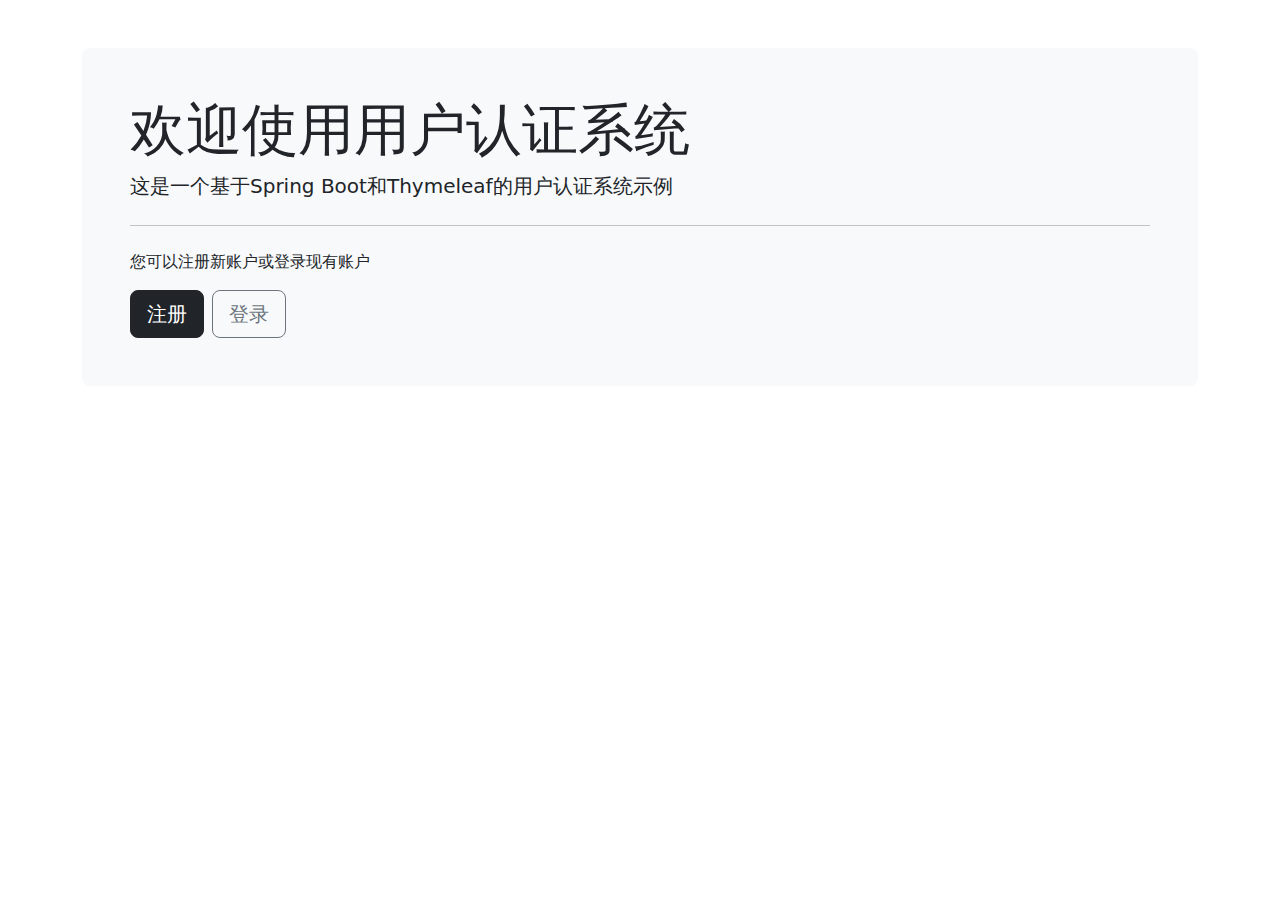
<file: src/main/resources/templates/index.html>
<!DOCTYPE html>
<html xmlns:th="http://www.thymeleaf.org">
<head>
    <meta charset="UTF-8">
    <meta name="viewport" content="width=device-width, initial-scale=1.0">
    <title>用户认证系统</title>
    <link rel="stylesheet" href="https://cdn.jsdelivr.net/npm/bootstrap@5.3.0/dist/css/bootstrap.min.css">
    <link rel="stylesheet" th:href="@{/css/style.css}">
</head>
<body>
<div th:replace="includes/header :: header"></div>

<div class="container mt-5">
    <div class="jumbotron p-5 bg-light rounded-3">
        <h1 class="display-4">欢迎使用用户认证系统</h1>
        <p class="lead">这是一个基于Spring Boot和Thymeleaf的用户认证系统示例</p>
        <hr class="my-4">
        <p>您可以注册新账户或登录现有账户</p>
        <div class="d-flex gap-2">
            <a th:href="@{/auth/register}" class="btn btn-dark btn-lg">注册</a>
            <a th:href="@{/auth/login}" class="btn btn-outline-secondary btn-lg">登录</a>
        </div>
    </div>
</div>

<div th:replace="includes/footer :: footer"></div>

<script src="https://cdn.jsdelivr.net/npm/bootstrap@5.3.0/dist/js/bootstrap.bundle.min.js"></script>
<script th:src="@{/js/main.js}"></script>
</body>
</html>
</file>
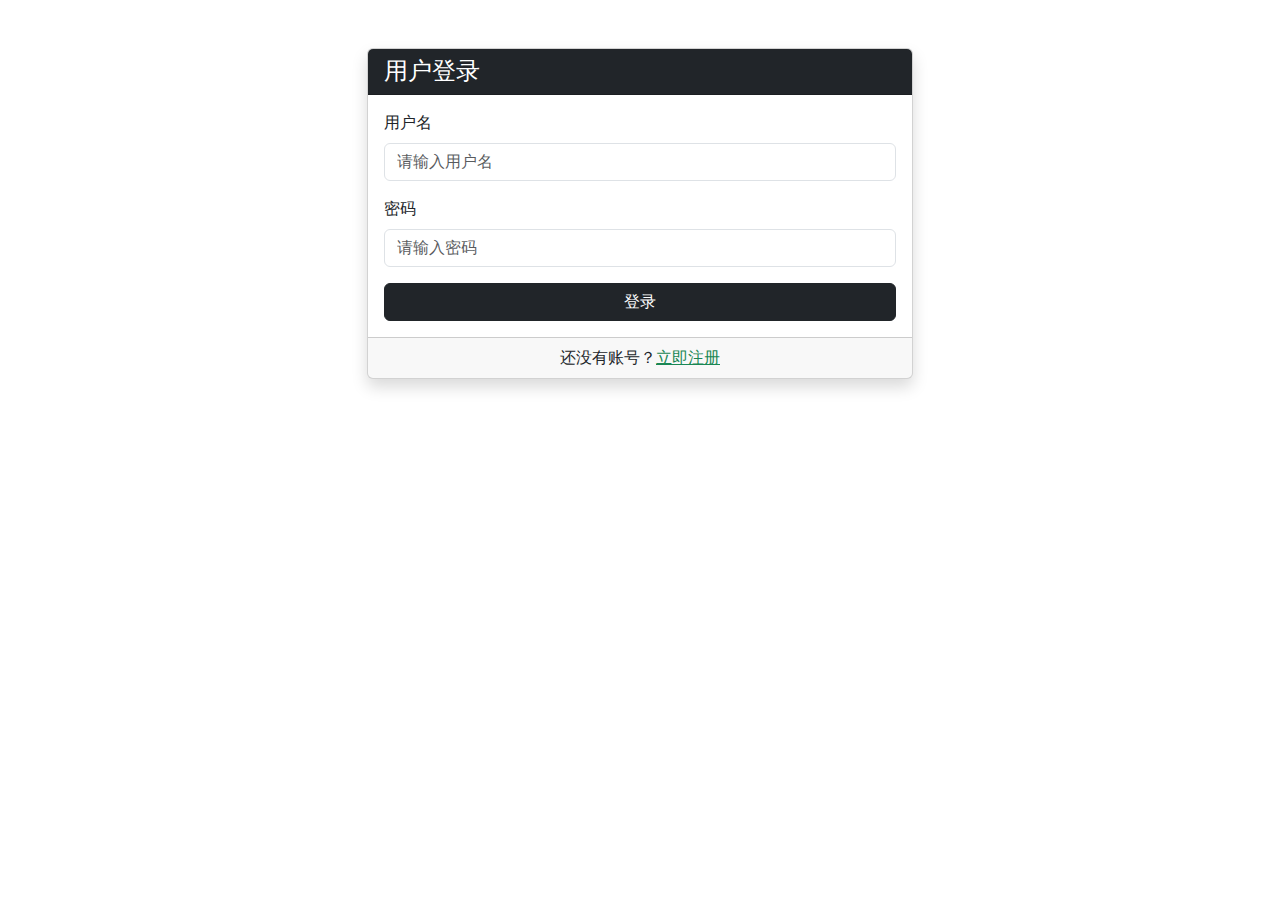
<file: src/main/resources/templates/auth/login.html>
<!DOCTYPE html>
<html xmlns:th="http://www.thymeleaf.org">
<head>
    <meta charset="UTF-8">
    <meta name="viewport" content="width=device-width, initial-scale=1.0">
    <title>用户登录</title>
    <link rel="stylesheet" href="https://cdn.jsdelivr.net/npm/bootstrap@5.3.0/dist/css/bootstrap.min.css">
    <link rel="stylesheet" th:href="@{/css/style.css}">
    <script th:src="@{/js/common/utils.js}"></script>
</head>
<body>
<div th:replace="fragments/header :: header"></div>

<div class="container mt-5 content">
    <div class="row justify-content-center">
        <div class="col-md-6">
            <div class="card shadow fade-in">
                <div class="card-header bg-dark text-white">
                    <h4 class="mb-0">用户登录</h4>
                </div>
                <div class="card-body">
                    <form id="loginForm" method="post" onsubmit="return handleLogin(event)">
                        <div class="mb-3">
                            <label for="account" class="form-label">用户名</label>
                            <input type="text" class="form-control" id="account" name="account" required
                                   placeholder="请输入用户名">
                            <div class="invalid-feedback">请输入用户名</div>
                        </div>
                        <div class="mb-3">
                            <label for="password" class="form-label">密码</label>
                            <input type="password" class="form-control" id="password" name="password" required
                                   placeholder="请输入密码">
                            <div class="invalid-feedback">请输入密码</div>
                        </div>
                        <div class="d-grid gap-2">
                            <button type="submit" class="btn btn-dark" id="loginButton">
                                <span class="spinner-border spinner-border-sm d-none" role="status" aria-hidden="true"></span>
                                登录
                            </button>
                        </div>
                    </form>
                </div>
                <div class="card-footer text-center">
                    还没有账号？<a th:href="@{/auth/register}" class="text-success">立即注册</a>
                </div>
            </div>
        </div>
    </div>
</div>

<div th:replace="fragments/footer :: footer"></div>

<script src="https://cdn.jsdelivr.net/npm/bootstrap@5.3.0/dist/js/bootstrap.bundle.min.js"></script>

<script th:inline="javascript">
    async function handleLogin(event) {
        event.preventDefault();
        
        const form = document.getElementById('loginForm');
        const loginButton = document.getElementById('loginButton');
        const spinner = loginButton.querySelector('.spinner-border');
        
        // 表单验证
        if (!utils.validateForm(form)) {
            return false;
        }
        
        // 显示加载状态
        loginButton.disabled = true;
        spinner.classList.remove('d-none');
        
        try {
            const account = document.getElementById('account').value;
            const password = document.getElementById('password').value;
            
            const response = await fetch(contextPath + 'user/login', {
                method: 'POST',
                headers: {
                    'Content-Type': 'application/json'
                },
                body: JSON.stringify({
                    account: account,
                    password: password
                })
            });
            
            if (!response.ok) {
                throw new Error('登录失败');
            }
            
            const responseBody = await response.json();
            
            if (responseBody.code !== 0) {
                throw new Error(responseBody.message || '登录失败');
            }
            
            // 保存token
            localStorage.setItem('accessToken', responseBody.data.accessToken);
            
            // 显示成功消息
            utils.showSuccess('登录成功', form);
            
            // 延迟跳转，让用户看到成功消息
            setTimeout(() => {
                window.location.href = contextStatic + 'user/homepage';
            }, 1000);
            
        } catch (error) {
            console.error('登录失败:', error);
            utils.showError('登录失败: ' + error.message, form);
        } finally {
            // 恢复按钮状态
            loginButton.disabled = false;
            spinner.classList.add('d-none');
        }
        
        return false;
    }
</script>
</body>
</html>
</file>
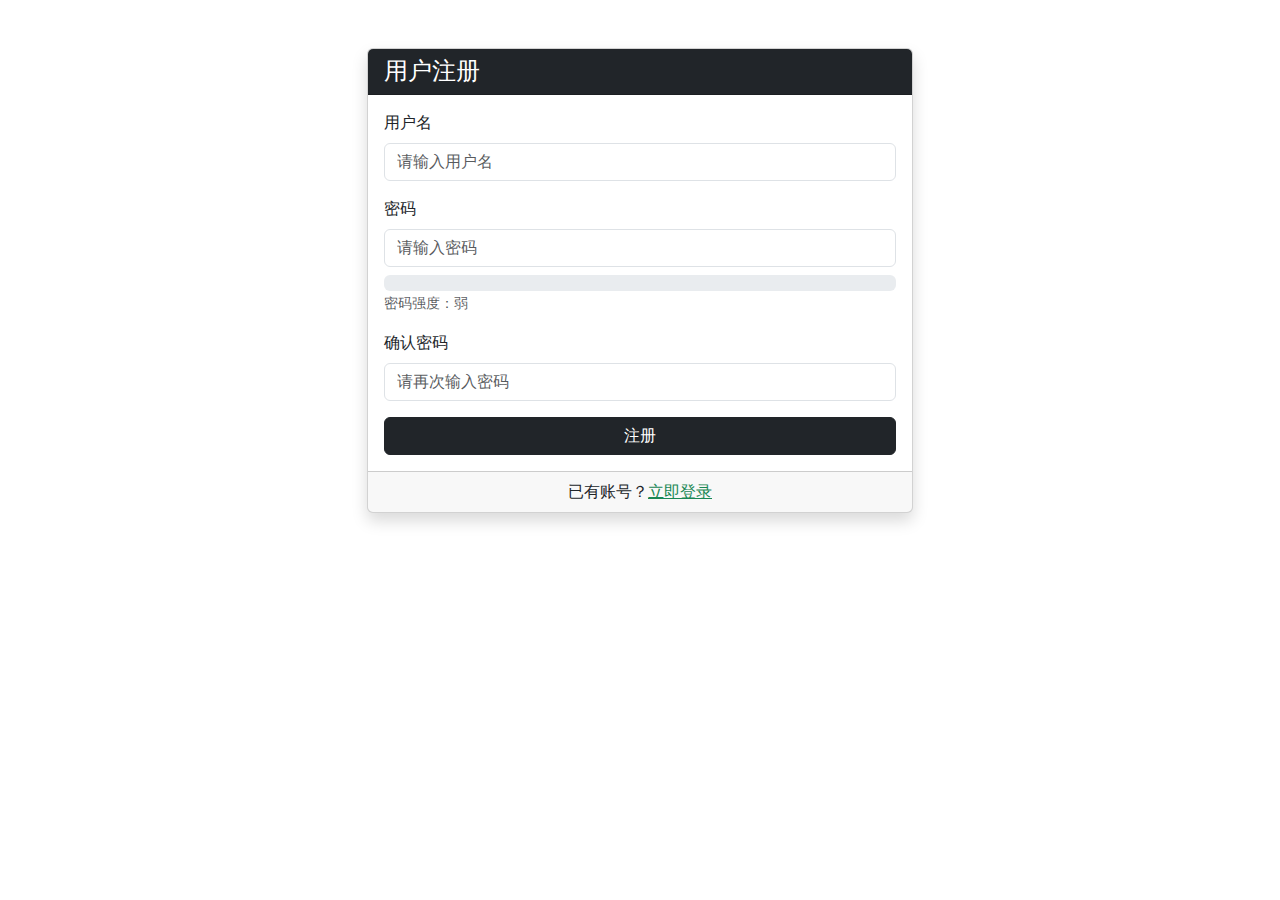
<file: src/main/resources/templates/auth/register.html>
<!DOCTYPE html>
<html xmlns:th="http://www.thymeleaf.org">
<head>
    <meta charset="UTF-8">
    <meta name="viewport" content="width=device-width, initial-scale=1.0">
    <title>用户注册</title>
    <link rel="stylesheet" href="https://cdn.jsdelivr.net/npm/bootstrap@5.3.0/dist/css/bootstrap.min.css">
    <link rel="stylesheet" th:href="@{/css/style.css}">
    <script th:src="@{/js/common/utils.js}"></script>
</head>
<body>
<div th:replace="fragments/header :: header"></div>

<div class="container mt-5">
    <div class="row justify-content-center">
        <div class="col-md-6">
            <div class="card shadow fade-in">
                <div class="card-header bg-dark text-white">
                    <h4 class="mb-0">用户注册</h4>
                </div>
                <div class="card-body">
                    <form id="registerForm" method="post" onsubmit="return handleRegister(event)">
                        <div class="mb-3">
                            <label for="account" class="form-label">用户名</label>
                            <input type="text" class="form-control" id="account" name="account" required
                                   placeholder="请输入用户名">
                            <div class="invalid-feedback">请输入用户名</div>
                        </div>
                        <div class="mb-3">
                            <label for="password" class="form-label">密码</label>
                            <input type="password" class="form-control" id="password" name="password" required
                                   placeholder="请输入密码" oninput="checkPasswordStrength(this.value)">
                            <div class="invalid-feedback">请输入密码</div>
                            <div class="password-strength mt-2">
                                <div class="progress">
                                    <div class="progress-bar" role="progressbar" style="width: 0%"></div>
                                </div>
                                <small class="text-muted">密码强度：<span id="strengthText">弱</span></small>
                            </div>
                        </div>
                        <div class="mb-3">
                            <label for="checkPassword" class="form-label">确认密码</label>
                            <input type="password" class="form-control" id="checkPassword" name="checkPassword" required
                                   placeholder="请再次输入密码">
                            <div class="invalid-feedback">请再次输入密码</div>
                        </div>
                        <div class="d-grid gap-2">
                            <button type="submit" class="btn btn-dark" id="registerButton">
                                <span class="spinner-border spinner-border-sm d-none" role="status" aria-hidden="true"></span>
                                注册
                            </button>
                        </div>
                    </form>
                </div>
                <div class="card-footer text-center">
                    已有账号？<a th:href="@{/auth/login}" class="text-success">立即登录</a>
                </div>
            </div>
        </div>
    </div>
</div>

<div th:replace="fragments/footer :: footer"></div>

<script src="https://cdn.jsdelivr.net/npm/bootstrap@5.3.0/dist/js/bootstrap.bundle.min.js"></script>

<script th:inline="javascript">
    // 密码强度检查
    function checkPasswordStrength(password) {
        const strength = utils.checkPasswordStrength(password);
        const progressBar = document.querySelector('.progress-bar');
        const strengthText = document.getElementById('strengthText');
        
        switch (strength) {
            case 'strong':
                progressBar.style.width = '100%';
                progressBar.className = 'progress-bar bg-success';
                strengthText.textContent = '强';
                break;
            case 'medium':
                progressBar.style.width = '66%';
                progressBar.className = 'progress-bar bg-warning';
                strengthText.textContent = '中';
                break;
            default:
                progressBar.style.width = '33%';
                progressBar.className = 'progress-bar bg-danger';
                strengthText.textContent = '弱';
        }
    }
    
    async function handleRegister(event) {
        event.preventDefault();
        
        const form = document.getElementById('registerForm');
        const registerButton = document.getElementById('registerButton');
        const spinner = registerButton.querySelector('.spinner-border');
        
        // 表单验证
        if (!utils.validateForm(form)) {
            return false;
        }
        
        const password = document.getElementById('password').value;
        const checkPassword = document.getElementById('checkPassword').value;
        
        // 密码验证
        if (password !== checkPassword) {
            utils.showError('两次输入的密码不一致', form);
            return false;
        }
        
        // 显示加载状态
        registerButton.disabled = true;
        spinner.classList.remove('d-none');
        
        try {
            const account = document.getElementById('account').value;
            
            const response = await fetch(contextPath + 'user/register', {
                method: 'POST',
                headers: {
                    'Content-Type': 'application/json'
                },
                body: JSON.stringify({
                    account: account,
                    userPassword: password,
                    checkPassword: checkPassword
                })
            });
            
            if (!response.ok) {
                throw new Error('注册失败');
            }
            
            const responseBody = await response.json();
            
            if (responseBody.code !== 0) {
                throw new Error(responseBody.message || '注册失败');
            }
            
            // 保存token
            localStorage.setItem('accessToken', responseBody.data.accessToken);
            
            // 显示成功消息
            utils.showSuccess('注册成功', form);
            
            // 延迟跳转，让用户看到成功消息
            setTimeout(() => {
                window.location.href = contextStatic + 'user/homepage';
            }, 1000);
            
        } catch (error) {
            console.error('注册失败:', error);
            utils.showError('注册失败: ' + error.message, form);
        } finally {
            // 恢复按钮状态
            registerButton.disabled = false;
            spinner.classList.add('d-none');
        }
        
        return false;
    }
</script>
</body>
</html>
</file>
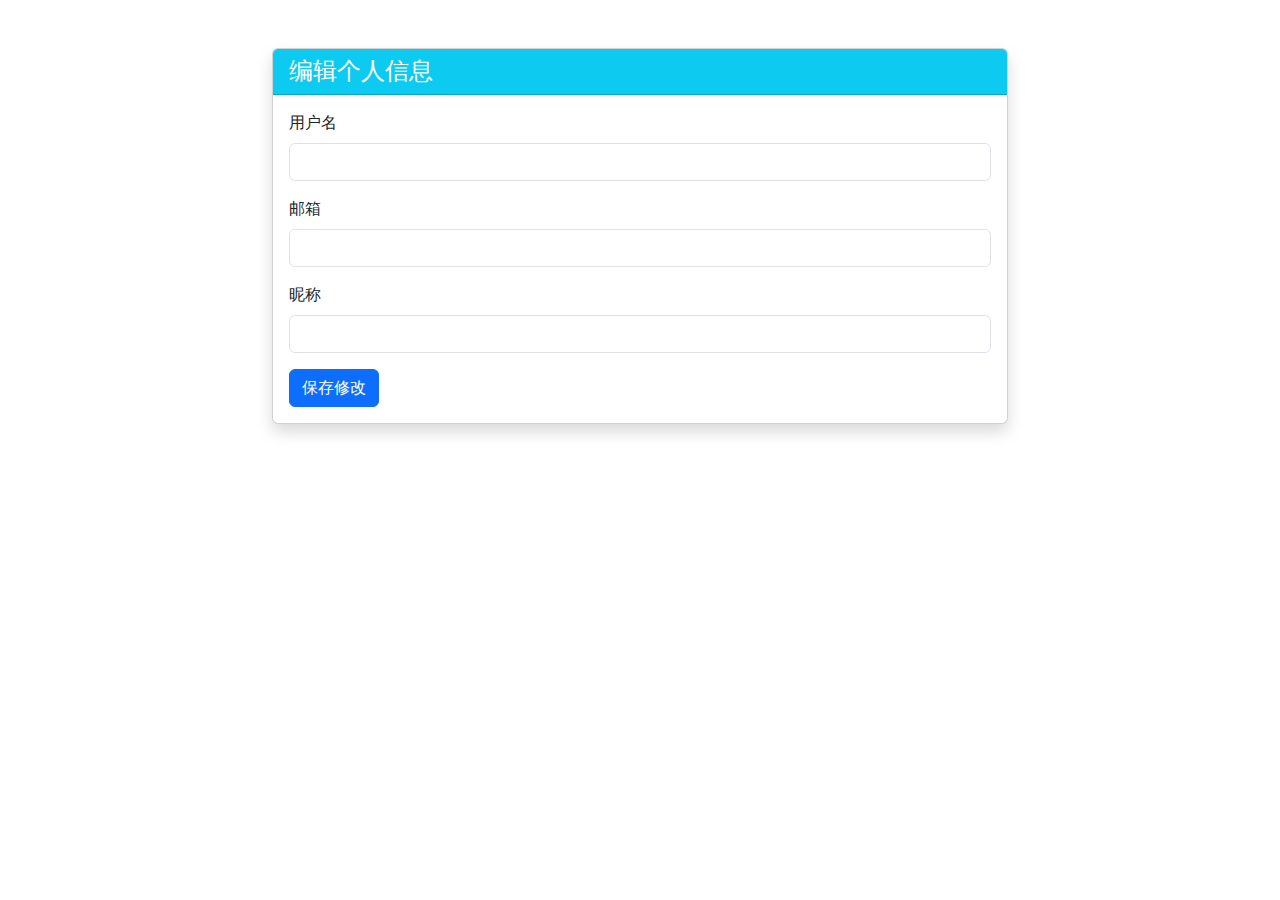
<file: src/main/resources/templates/user/edit.html>
<!DOCTYPE html>
<html xmlns:th="http://www.thymeleaf.org">
<head>
    <meta charset="UTF-8">
    <title>编辑个人信息</title>
    <link rel="stylesheet" href="https://cdn.jsdelivr.net/npm/bootstrap@5.3.0/dist/css/bootstrap.min.css">
    <link rel="stylesheet" th:href="@{/css/style.css}">
</head>
<body>
<div th:replace="fragments/header :: header"></div>

<div class="container mt-5">
    <div class="row justify-content-center">
        <div class="col-md-8">
            <div class="card shadow">
                <div class="card-header bg-info text-white">
                    <h4 class="mb-0">编辑个人信息</h4>
                </div>
                <div class="card-body">
                    <form th:action="@{/user/edit}" th:object="${userEditRequest}" method="post">
                        <div class="mb-3">
                            <label for="username" class="form-label">用户名</label>
                            <input type="text" class="form-control" id="username" th:value="${currentUser.username}" readonly>
                        </div>
                        <div class="mb-3">
                            <label for="email" class="form-label">邮箱</label>
                            <input type="email" class="form-control" id="email" th:field="*{email}">
                            <div class="text-danger" th:if="${#fields.hasErrors('email')}" th:errors="*{email}"></div>
                        </div>
                        <div class="mb-3">
                            <label for="nickname" class="form-label">昵称</label>
                            <input type="text" class="form-control" id="nickname" th:field="*{nickname}">
                            <div class="text-danger" th:if="${#fields.hasErrors('nickname')}" th:errors="*{nickname}"></div>
                        </div>
                        <button type="submit" class="btn btn-primary">保存修改</button>
                    </form>
                </div>
            </div>
        </div>
    </div>
</div>

<div th:replace="fragments/footer :: footer"></div>

<script src="https://cdn.jsdelivr.net/npm/bootstrap@5.3.0/dist/js/bootstrap.bundle.min.js"></script>
</body>
</html>
</file>
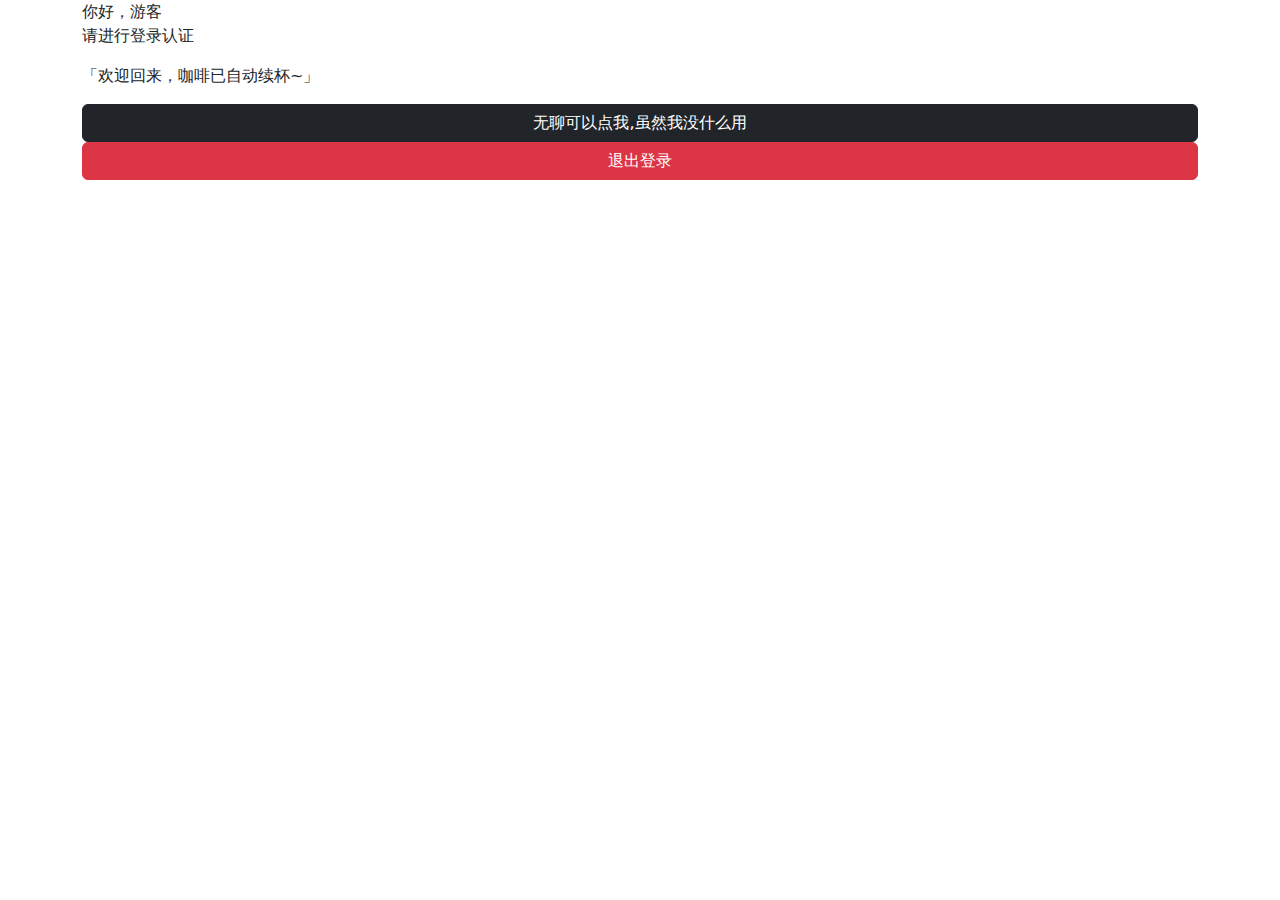
<file: src/main/resources/templates/user/homepage.html>
<!DOCTYPE html>
<html xmlns:th="http://www.thymeleaf.org">
<head>
    <meta charset="UTF-8">
    <title>个人主页</title>
    <link rel="stylesheet" href="https://cdn.jsdelivr.net/npm/bootstrap@5.3.0/dist/css/bootstrap.min.css">
    <link rel="stylesheet" th:href="@{/css/user/homepage.css}"> <!-- 引入个人主页样式 -->
    <link rel="stylesheet" th:href="@{/css/style.css}"> <!-- 引入公共样式 -->
    <script th:src="@{/js/common/utils.js}"></script> <!-- 引入公共工具 -->
</head>
<body>
<div th:replace="fragments/header :: header"></div>

<div class="container d-flex flex-column">
    <div class="greeting" id="greetingText">你好，游客</div>

    <div class="userinfo" id="userInfo">
        <p>请进行登录认证</p>
    </div>

    <!-- 操作按钮区域 -->
    <div class="actions sticky-footer">
        <p class="greeting" id="dailyQuote" onclick="getDailyQuote()">~~~</p>
        <button class="btn btn-dark w-100" id="boringButton" onclick="boringFeedback()">无聊可以点我,虽然我没什么用</button>
        <button class="btn btn-danger w-100" onclick="logout()">退出登录</button>
    </div>
</div>

<div th:replace="fragments/footer :: footer"></div>

<script th:inline="javascript">

    document.addEventListener("DOMContentLoaded", function () {
        getDailyQuote();
    });

    function getDailyQuote() {
        const quotes = [
            "「欢迎回来，咖啡已自动续杯~」",
            "检测到微笑表情！今日快乐指数+10%✨」",
            "「电量满格！这次要探索哪个新宇宙？」",
            "「你的专属BGM已响起：🎵__欢迎光临__🎵」",
            "「紧急播报：您有【未拆封的好心情】待领取！」",
            "「空气沙发已充气，请选择降落姿势——😌/🤸/🛌」",
            "「温馨提示：本界面支持脑电波输入」",
            "「电量已充满，好奇心充到200%了吗？🔋」"
        ];

        const dailyQuote = document.getElementById('dailyQuote');
        const randomIndex = Math.floor(Math.random() * quotes.length);
        dailyQuote.textContent = quotes[randomIndex];
    }

    // 修改密码按钮点击事件
    function boringFeedback() {
        // 将按键上的文字替换为 "你好无聊"
        document.getElementById("boringButton").textContent = "你好无聊";
    }

    // 退出登录按钮点击事件
    function logout() {
        fetchWithToken("user/logout", {
            method: "POST",
        })
        .then(response => {
            console.log("登出响应：", response);
            return response.code; // 这里返回 Promise
        })
        .then(code => {
            console.log("登出响应：", code);
            if (code === 0) {
                localStorage.removeItem("accessToken"); // 登出成功后移除 accessToken
                window.location.href = contextStatic + "index"; // 跳转到登录页面
            } else {
                throw new Error("登出请求状态异常");
            }
        })
        .catch(error => {
            alert("登出失败：" + error.message);
        });
    }

    // 加载用户信息
    window.onload = function () {
        fetchWithToken("user/info")
            .then(response => {
                return response.data;
            })
            .then(data => {
                if(!data || !data.account) {
                    throw new Error("用户信息不完整");
                }
                const greeting = getGreeting();
                document.getElementById("greetingText").textContent = `${greeting}好，${data.username}`;
                document.getElementById("userInfo").innerHTML = `
                    <p>账号：${data.account}</p>
                    <p>邮箱：${data.email}</p>
                `;
            }).catch(error => {
            alert("获取用户信息失败：" + error.message);
            console.error('获取用户信息失败：', error.message);
            window.location.href = contextStatic + "auth/login";
        });
    };

    // 获取问候语
    function getGreeting() {
        const hour = new Date().getHours();
        if (hour >= 5 && hour < 12) return "上午";
        if (hour >= 12 && hour < 18) return "下午";
        return "晚上";
    }

</script>
</body>
</html>
</file>
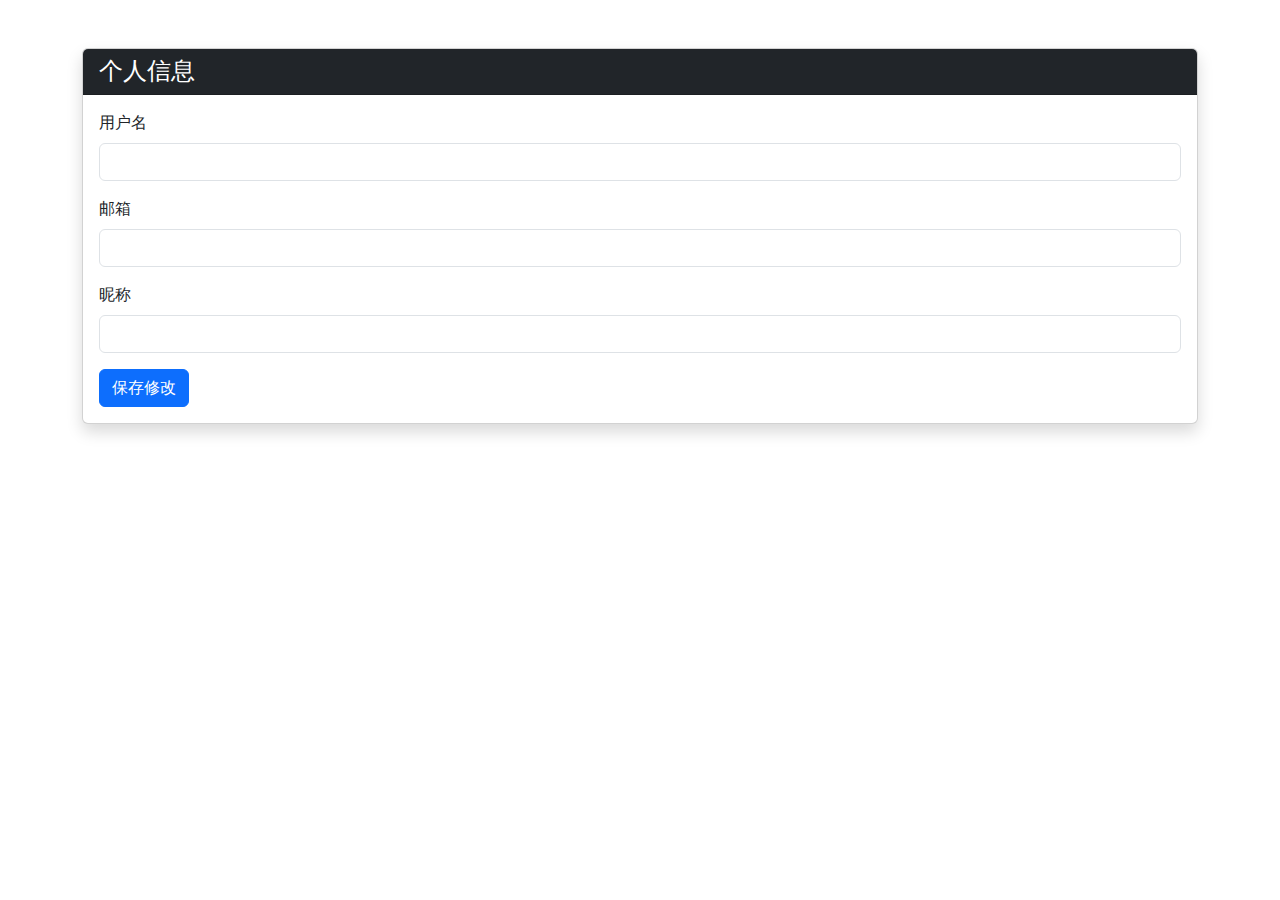
<file: src/main/resources/templates/user/info.html>
<!DOCTYPE html>
<html xmlns:th="http://www.thymeleaf.org"
      xmlns:sec="http://www.thymeleaf.org/extras/spring-security">
<head>
    <meta charset="UTF-8">
    <title>用户信息</title>
    <link rel="stylesheet" href="https://cdn.jsdelivr.net/npm/bootstrap@5.3.0/dist/css/bootstrap.min.css">
    <link rel="stylesheet" th:href="@{/css/style.css}">
</head>
<body>
<div th:replace="includes/header :: header"></div>

<div class="container mt-5">
    <div class="card shadow">
        <div class="card-header bg-dark text-white">
            <h4 class="mb-0">个人信息</h4>
        </div>
        <div class="card-body">
            <form th:action="@{/user/edit}" th:object="${userEditRequest}" method="post">
                <div class="mb-3">
                    <label for="username" class="form-label">用户名</label>
                    <input type="text" class="form-control" id="username" th:value="${currentUser.username}" readonly>
                </div>
                <div class="mb-3">
                    <label for="email" class="form-label">邮箱</label>
                    <input type="email" class="form-control" id="email" th:field="*{email}">
                    <div class="text-danger" th:if="${#fields.hasErrors('email')}" th:errors="*{email}"></div>
                </div>
                <div class="mb-3">
                    <label for="nickname" class="form-label">昵称</label>
                    <input type="text" class="form-control" id="nickname" th:field="*{nickname}">
                    <div class="text-danger" th:if="${#fields.hasErrors('nickname')}" th:errors="*{nickname}"></div>
                </div>
                <button type="submit" class="btn btn-primary">保存修改</button>
            </form>
        </div>
    </div>
</div>

<div th:replace="includes/footer :: footer"></div>

<script src="https://cdn.jsdelivr.net/npm/bootstrap@5.3.0/dist/js/bootstrap.bundle.min.js"></script>
<script th:src="@{/js/main.js}"></script>
</body>
</html>
</file>
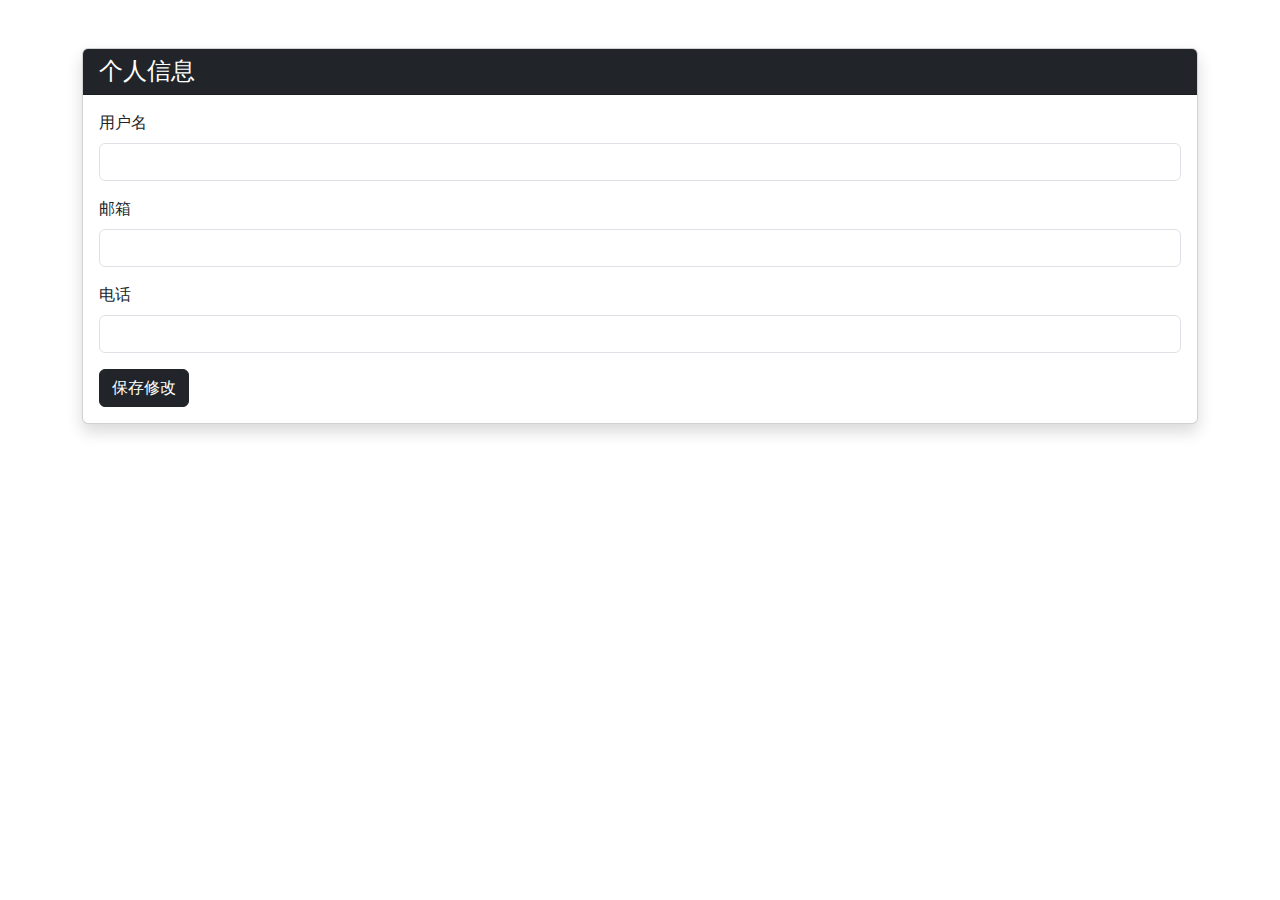
<file: src/main/resources/templates/user/infopage.html>
<!DOCTYPE html>
<html xmlns:th="http://www.thymeleaf.org"
      xmlns:sec="http://www.thymeleaf.org/extras/spring-security">
<head>
    <meta charset="UTF-8">
    <title>用户信息</title>
    <link rel="stylesheet" href="https://cdn.jsdelivr.net/npm/bootstrap@5.3.0/dist/css/bootstrap.min.css">
    <link rel="stylesheet" th:href="@{/css/style.css}">
    <!-- 引入公共工具 -->
    <script th:src="@{/js/common/utils.js}"></script>
</head>
<body>
<div th:replace="fragments/header :: header"></div>

<div class="container mt-5">
    <div class="card shadow">
        <div class="card-header bg-dark text-white">
            <h4 class="mb-0">个人信息</h4>
        </div>
        <div class="card-body">
            <form id="userInfoForm" th:object="${userEditRequest}">
                <div class="mb-3">
                    <label for="username" class="form-label">用户名</label>
                    <input type="text" class="form-control" id="username" name="username">
                </div>
                <div class="mb-3">
                    <label for="email" class="form-label">邮箱</label>
                    <input type="email" class="form-control" id="email" name="email">
                    <div class="text-danger" th:if="${#fields.hasErrors('email')}"></div>
                </div>
                <div class="mb-3">
                    <label for="phone" class="form-label">电话</label>
                    <input type="text" class="form-control" id="phone" name="phone">
                    <div class="text-danger" th:if="${#fields.hasErrors('phone')}"></div>
                </div>
                <button type="submit" class="btn btn-dark">保存修改</button>
            </form>

        </div>
    </div>
</div>

<div th:replace="fragments/footer :: footer"></div>

<script src="https://cdn.jsdelivr.net/npm/bootstrap@5.3.0/dist/js/bootstrap.bundle.min.js"></script>
<script th:src="@{/js/main.js}"></script>

<script>
    document.addEventListener('DOMContentLoaded', function () {
        fetchWithToken('/user/info')
            .then(res => {
                if (res.code === 0 && res.data) {
                    const data = res.data;
                    // 遍历 data 中的每一个字段
                    for (const key in data) {
                        if (data.hasOwnProperty(key)) {
                            const input = document.getElementById(key);
                            if (input) {
                                // 如果页面上有对应 id 的 input，给它赋值
                                input.value = data[key] ?? '';
                            }
                        }
                    }

                } else {
                    console.error('数据获取失败：', res.message);
                }
            })
            .catch(err => {
                console.error('请求错误：', err);
            });


        // 监听表单提交，改成用 fetchWithToken 发送
        const form = document.getElementById('userInfoForm');
        form.addEventListener('submit', function (event) {
            event.preventDefault(); // 阻止原本的表单提交行为
            // 把表单数据组装成 JSON
            const formData = new FormData(form);
            const formObject = {};
            formData.forEach((value, key) => {
                formObject[key] = value;
            });

            // 发起带 Token 的 POST 请求
            fetchWithToken('/user/edit', {
                method: 'POST',
                body: JSON.stringify(formObject)
            })
            .then(res => {
                if (res.code === 0) {
                    alert('保存成功！'); // 成功提示
                    // location.reload(); // 如果想刷新页面可以打开这一行
                } else {
                    alert('保存失败：' + res.message); // 失败提示
                }
            })
            .catch(err => {
                console.error('提交异常：', err);
                alert('提交出错，请稍后再试。');
            });
        });
    });

</script>

</body>
</html>
</file>
